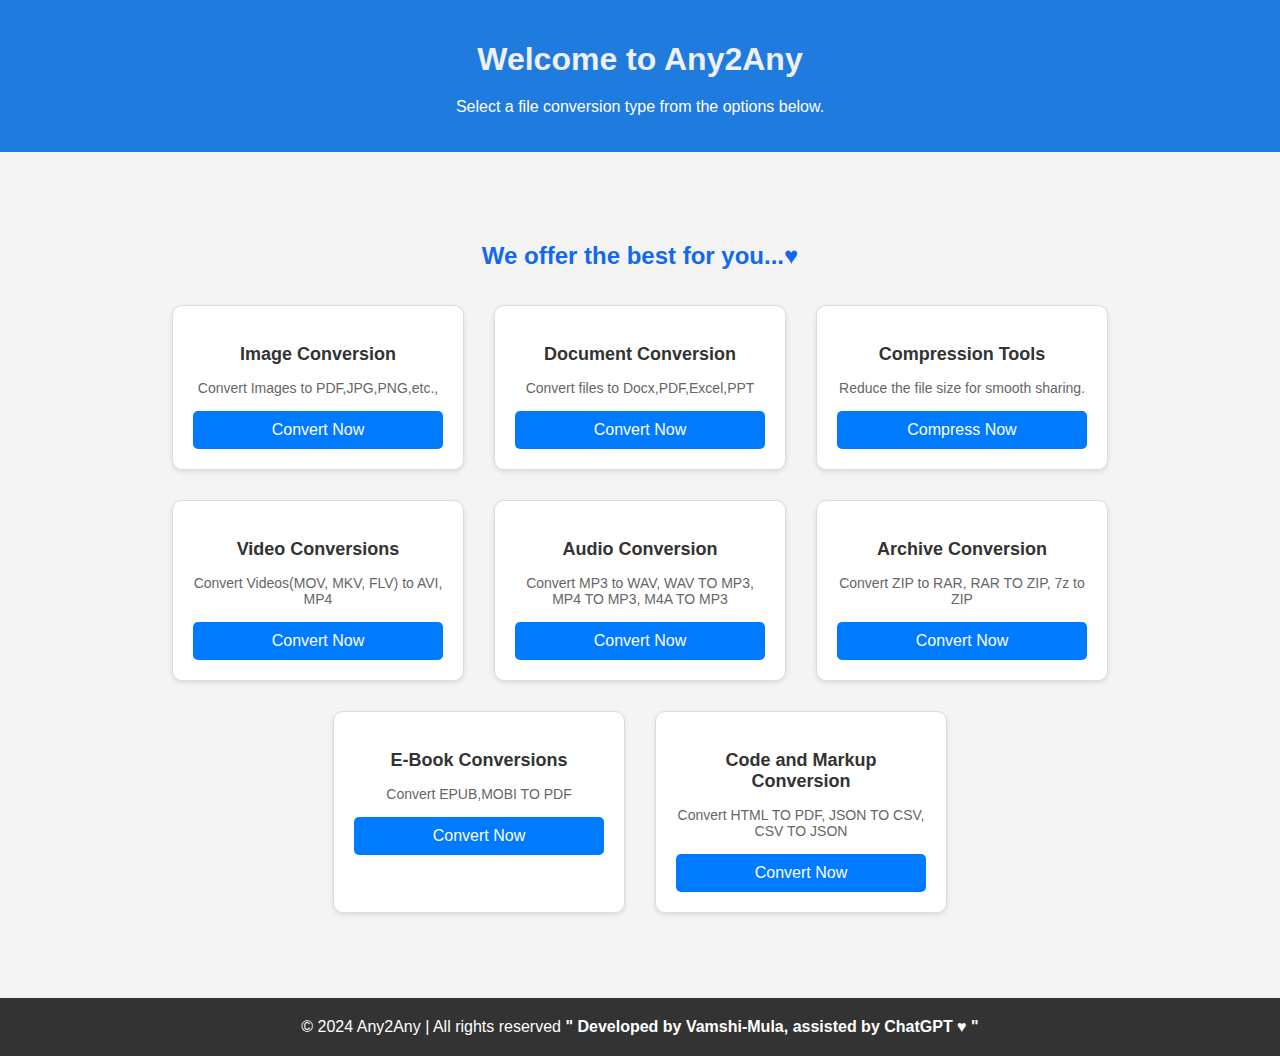
<file: index.html>
<!DOCTYPE html>
<head>
    <meta charset="UTF-8">
    <meta name="viewport" content="width=device-width, initial-scale=1.0">
    <title>Best File Converter</title>
    <link rel="stylesheet" href="css/styles.css">
    
</head>
    <div class="header">
        <h1>Welcome to Any2Any</h1>
        <p>Select a file conversion type from the options below.</p>
    </div>

    <div class="container">
        <h2>We offer the best for you...♥</h2>
        <div class="conversion-options">
            <!-- Image Conversions -->
            <div class="card">
                <h3>Image Conversion</h3>
                <p>Convert Images to PDF,JPG,PNG,etc.,</p>
                <a href="../all-html-pages/image-conversion-tools.html">Convert Now</a>
            </div>

            <!-- Document Conversions -->
            <div class="card">
                <h3>Document Conversion</h3>
                <p>Convert files to Docx,PDF,Excel,PPT</p>
                <a href="../all-html-pages/document-conversion-tools.html">Convert Now</a>
            </div>

            <!-- Compression Tools -->
            <div class="card">
                <h3>Compression Tools</h3>
                <p>Reduce the file size for smooth sharing.</p>
                <a href="../all-html-pages/compression-tools.html">Compress Now</a>
            </div>

            <!-- Video Conversions -->
            <div class="card">
                <h3>Video Conversions</h3>
                <p>Convert Videos(MOV, MKV, FLV) to AVI, MP4</p>
                <a href="../all-html-pages/video-conversion-tools.html">Convert Now</a>
            </div>
            <!-- Audio Conversions -->
            <div class="card">
                <h3>Audio Conversion</h3>
                <p>Convert MP3 to WAV, WAV TO MP3, MP4 TO MP3, M4A TO MP3</p>
                <a href="../all-html-pages/audio-conversion-tools.html">Convert Now</a>
            </div>
            <!-- Archive Conversions -->
            <div class="card">
                <h3>Archive Conversion</h3>
                <p>Convert ZIP to RAR, RAR TO ZIP, 7z to ZIP</p>
                <a href="../all-html-pages/archive-conversion-tools.html">Convert Now</a>
            </div>
            <!-- E-Book Conversions -->
            <div class="card">
                <h3>E-Book Conversions</h3>
                <p>Convert EPUB,MOBI TO PDF</p>
                <a href="../all-html-pages/ebook-conversion-tools.html">Convert Now</a>
            </div>
            <!-- Code and Markup Conversions -->
            <div class="card">
                <h3>Code and Markup Conversion</h3>
                <p>Convert HTML TO PDF, JSON TO CSV, CSV TO JSON</p>
                <a href="../all-html-pages/code-and-markup-conversion-tools.html">Convert Now</a>
            </div>
            
        </div>
    </div>

    <footer>
        <p>&copy; 2024 Any2Any | All rights reserved
            <strong><span>" Developed by Vamshi-Mula, assisted by ChatGPT ♥ "</span></strong>
        </p>

    </footer></body>
</html>
</file>
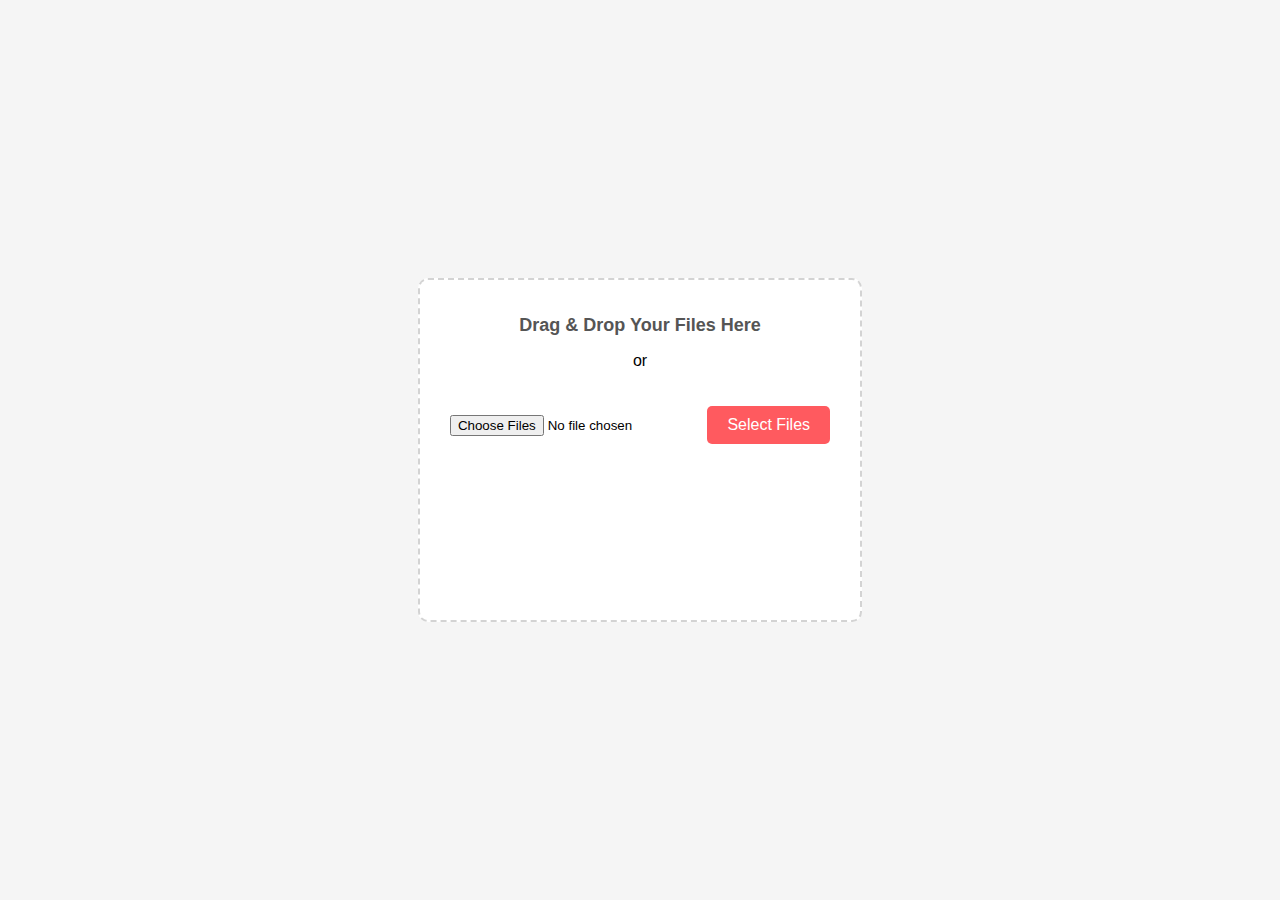
<file: document-conversions/docx-to-pdf.html>
<!DOCTYPE html>
<html lang="en">
<head>
    <meta charset="UTF-8">
    <meta name="viewport" content="width=device-width, initial-scale=1.0">
    <title>File Upload and Drag & Drop</title>
    <link rel="stylesheet" href="style.css">
</head>
<body>
    <div class="upload-area" id="uploadfile">
        <h2>Drag & Drop Your Files Here</h2>
        <p>or</p>
        <input type="file" id="fileInput" multiple>
        <label for="fileInput" class="button">Select Files</label>
        <p id="fileName"></p>
    </div>

    <script src="script.js"></script>
</body>
</html>
</file>
<file: css/styles.css>
body {
    font-family: 'Arial', sans-serif;
    background-color: #f4f4f4;
    color: #333;
    margin: 0;
    padding: 0;
}

.header {
    background-color: #1f7bde;
    color: white;
    padding: 20px;
    text-align: center;
}


/* Navigation style */
nav {
    position: absolute;
    top: 20px;
    left: 20px;
}
.container {
    max-width: 1200px;
    margin: 50px auto;
    padding: 20px;
    text-align: center;
}

h1 {
    color: #eef0f3;
    margin-bottom: 20px;
}

h2 {
    color: #1269ec;
    margin-bottom: 20px;
    text-align: center;
    
}

.conversion-options {
    display: flex;
    justify-content: center;
    flex-wrap: wrap;
}

.card {
    background-color: white;
    border: 1px solid #ddd;
    border-radius: 10px;
    box-shadow: 0 2px 5px rgba(0, 0, 0, 0.1);
    margin: 15px;
    padding: 20px;
    width: 250px;
    transition: transform 0.3s;
}

.card:hover {
    transform: scale(1.05);
}

.card h3 {
    color: #333;
    font-size: 18px;
    margin-bottom: 15px;
}

.card p {
    color: #666;
    font-size: 14px;
}

.card a {
    display: block;
    margin-top: 15px;
    padding: 10px 20px;
    background-color: #007BFF;
    color: white;
    text-decoration: none;
    border-radius: 5px;
    transition: background-color 0.3s;
}

.card a:hover {
    background-color: #0056b3;
}

footer {
    margin-top: 50px;
    background-color: #333;
    color: white;
    padding: 20px 0;
    text-align: center;
}

footer p {
    margin: 0;
}
</file>
<file: document-conversions/style.css>
body {
    font-family: Arial, sans-serif;
    display: flex;
    justify-content: center;
    align-items: center;
    height: 100vh;
    margin: 0;
    background-color: #f5f5f5;
}

.upload-area {
    width: 400px;
    height: 300px;
    border: 2px dashed #d3d3d3;
    border-radius: 10px;
    text-align: center;
    padding: 20px;
    background-color: white;
    transition: 0.3s;
}

.upload-area.dragging {
    border-color: #000;
    background-color: #f1f1f1;
}

.upload-area h2 {
    font-size: 18px;
    color: #555;
}

.button {
    display: inline-block;
    margin-top: 20px;
    padding: 10px 20px;
    background-color: #ff5a5f;
    color: white;
    border-radius: 5px;
    text-decoration: none;
    cursor: pointer;
}

.button:hover {
    background-color: #e74c3c;
}

#fileName {
    margin-top: 20px;
    color: #333;
}
</file>
